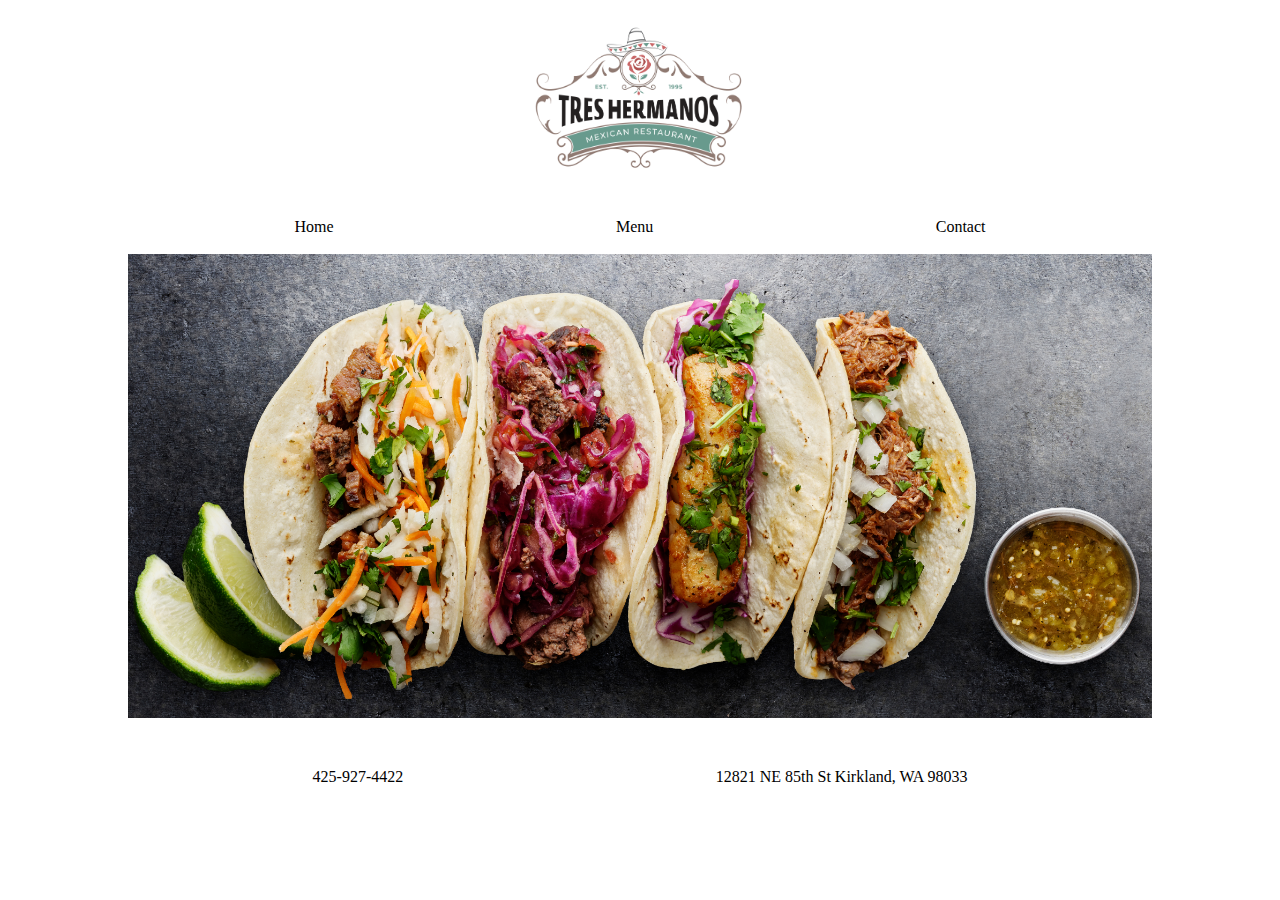
<file: index.html>
<!DOCTYPE html>
<html lang="en">

<head>
    <meta charset="UTF-8">
    <meta http-equiv="X-UA-Compatible" content="IE=edge">
    <meta name="viewport" content="width=device-width, initial-scale=1.0">
    <title>Tres Hermanos Restaurant</title>
    <link href="https://cdn.jsdelivr.net/npm/bootstrap@5.1.3/dist/css/bootstrap.min.css" rel="stylesheet"
        integrity="sha384-1BmE4kWBq78iYhFldvKuhfTAU6auU8tT94WrHftjDbrCEXSU1oBoqyl2QvZ6jIW3" crossorigin="anonymous">
    <link rel="stylesheet" href="./css/style.css">
</head>

<body>
    <div class="page">
        <header class="row">
            <div class="header-info">
                <a href="./index.html"><img src="./images/logo.png" height="150px" width="225px" /></a>
            </div>
        </header>

        <div class="row">
            <div class="menu">
                <a href="./index.html">Home</a>
                <a href="./menu.html">Menu</a>
                <a href="./contact.html">Contact</a>
            </div>
        </div>

        <img class="img-fluid homepage" src="./images/tacoplate.png" />

        <!-- <h1 class="row about-title">About Us</h1>
        <div class="row about-us">
            <img class="img-fluid staff" src="./images/3 brothers.jpeg" />
            <p>Lorem ipsum dolor sit amet consectetur, adipisicing elit. Recusandae itaque, aliquid ratione inventore
                quibusdam, delectus praesentium eius pariatur commodi incidunt, id quas deserunt possimus asperiores sed
                nemo expedita nesciunt voluptas?</p>
        </div> -->

        <footer>
            <div class="row">
                <div class="footer">
                    <div class="phone">
                        <p>425-927-4422</p>
                    </div>
                    <p>12821 NE 85th St Kirkland, WA 98033</p>
                </div>
            </div>
        </footer>
    </div>

</body>

</html>
</file>
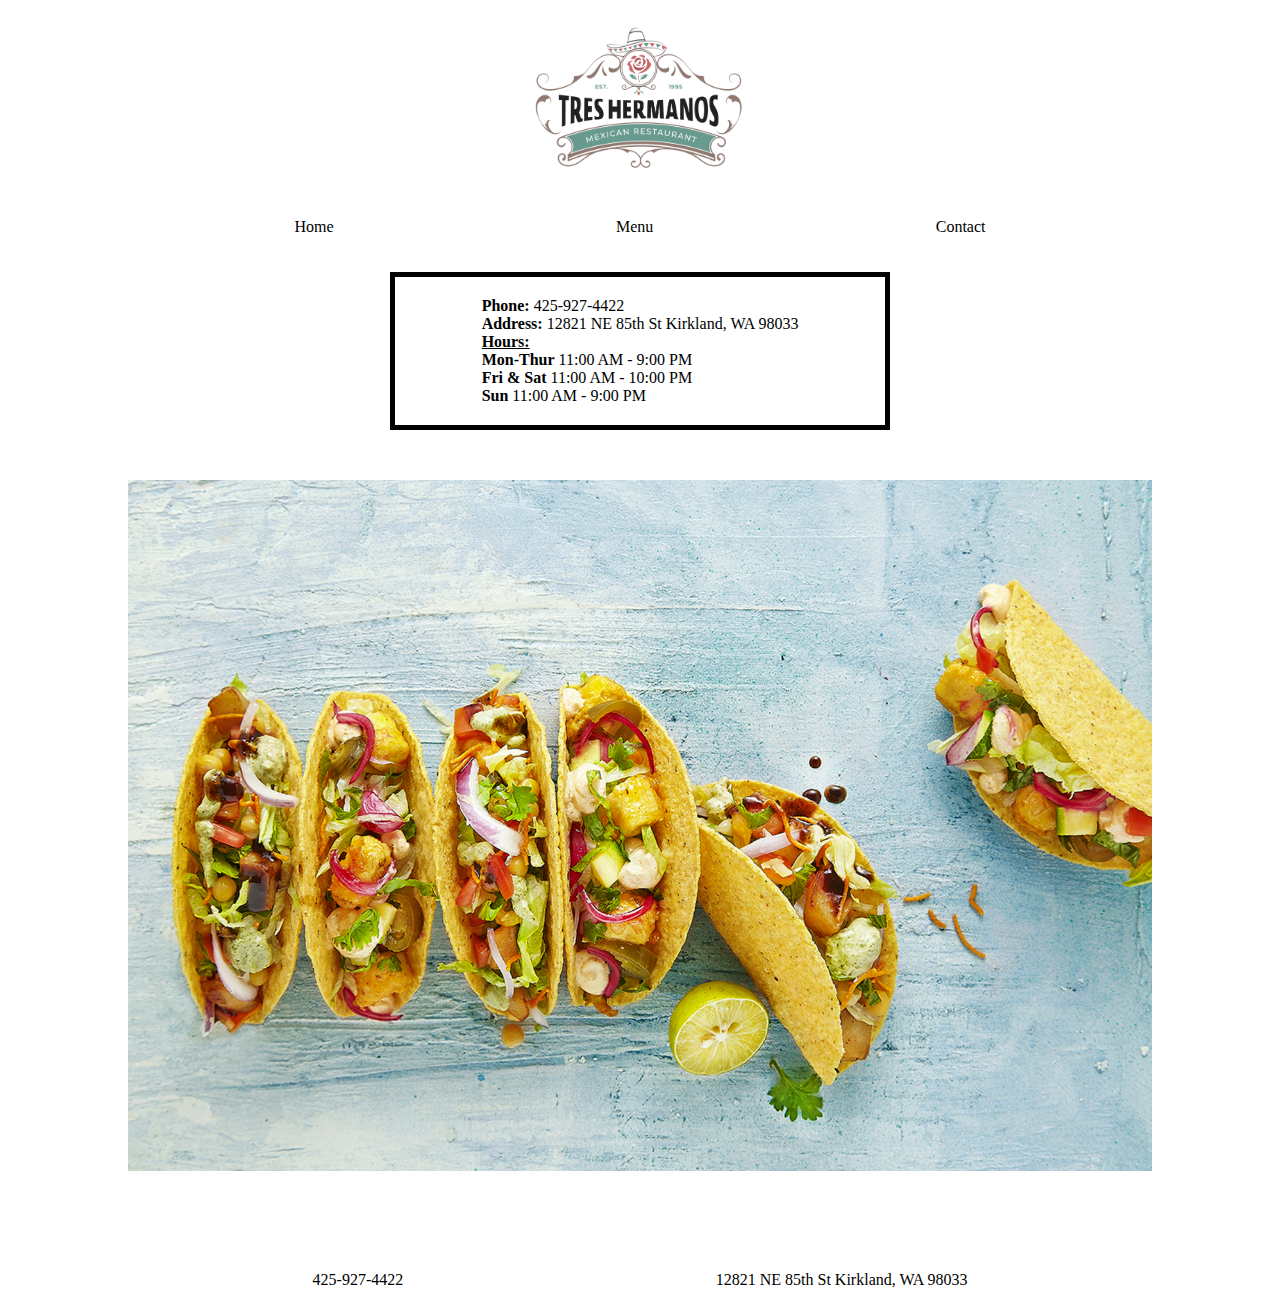
<file: contact.html>
<!DOCTYPE html>
<html lang="en">

<head>
    <meta charset="UTF-8">
    <meta http-equiv="X-UA-Compatible" content="IE=edge">
    <meta name="viewport" content="width=device-width, initial-scale=1.0">
    <title>Tres Hermanos Restaurant</title>
    <link href="https://cdn.jsdelivr.net/npm/bootstrap@5.1.3/dist/css/bootstrap.min.css" rel="stylesheet"
        integrity="sha384-1BmE4kWBq78iYhFldvKuhfTAU6auU8tT94WrHftjDbrCEXSU1oBoqyl2QvZ6jIW3" crossorigin="anonymous">
    <link rel="stylesheet" href="./css/style.css">
</head>

<body>
    <div class="page">
        <header class="row">
            <div class="header-info">
                <a href="./index.html"><img src="./images/logo.png" height="150px" width="225px" /></a>
            </div>
        </header>

        <div class="row">
            <div class="menu">
                <a href="./index.html">Home</a>
                <a href="./menu.html">Menu</a>
                <a href="./contact.html">Contact</a>
            </div>
        </div>

        <br>

        <div class="row contact">
            <div>
                <p><strong>Phone:</strong> 425-927-4422</p>
                <p><strong>Address:</strong> 12821 NE 85th St Kirkland, WA 98033</p>
                <p><strong><u>Hours:</u></strong></p>
                <p> <strong>Mon-Thur</strong>
                    11:00 AM - 9:00 PM
                </p>
                <p> <strong>Fri & Sat</strong>
                    11:00 AM - 10:00 PM
                </p>
                <p> <strong>Sun</strong>
                    11:00 AM - 9:00 PM
                </p>
            </div>
        </div>

        <img class="img-fluid contact-img" src="./images/tacos.png" />

        <footer>
            <div class="row">
                <div class="footer">
                    <p>425-927-4422</p>
                    <p>12821 NE 85th St Kirkland, WA 98033</p>
                </div>
            </div>
        </footer>
    </div>
</body>

</html>
</file>
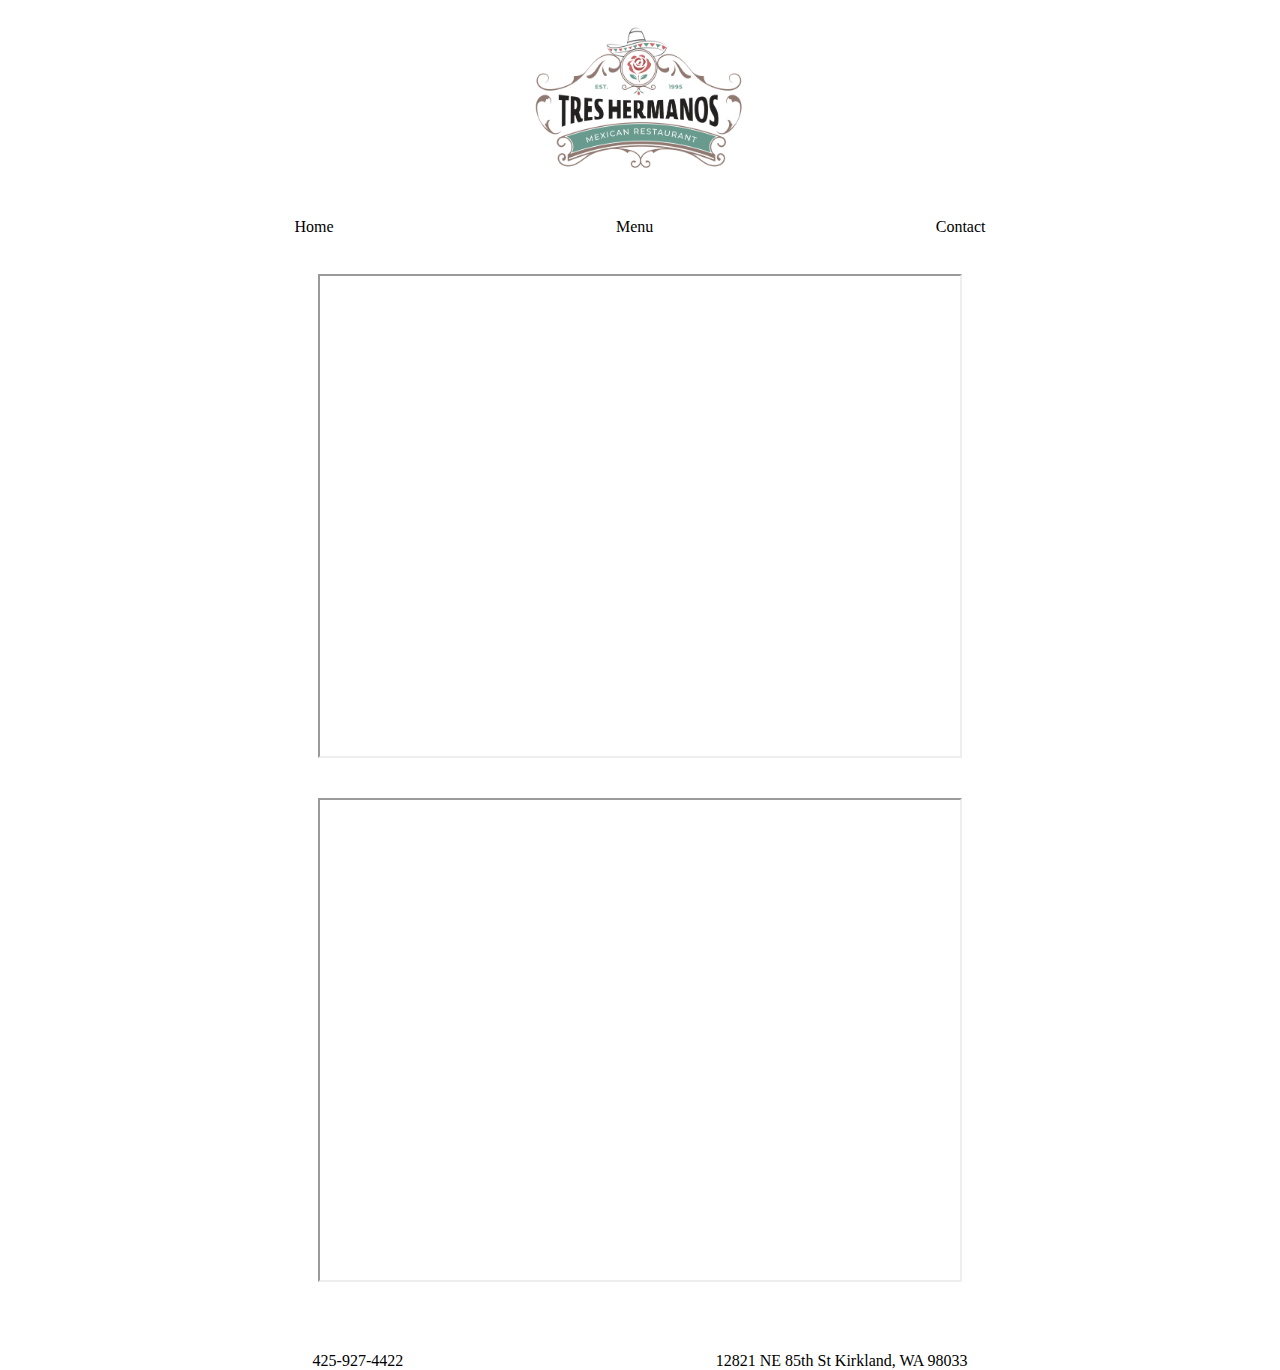
<file: menu.html>
<!DOCTYPE html>
<html lang="en">

<head>
    <meta charset="UTF-8">
    <meta http-equiv="X-UA-Compatible" content="IE=edge">
    <meta name="viewport" content="width=device-width, initial-scale=1.0">
    <title>Tres Hermanos Restaurant</title>
    <link href="https://cdn.jsdelivr.net/npm/bootstrap@5.1.3/dist/css/bootstrap.min.css" rel="stylesheet"
        integrity="sha384-1BmE4kWBq78iYhFldvKuhfTAU6auU8tT94WrHftjDbrCEXSU1oBoqyl2QvZ6jIW3" crossorigin="anonymous">
    <link rel="stylesheet" href="./css/style.css">
</head>

<body>
    <div class="page">
        <header class="row">
            <div class="header-info">
                <a href="./index.html"><img src="./images/logo.png" height="150px" width="225px" /></a>
            </div>
        </header>

        <div class="row">
            <div class="menu">
                <a href="./index.html">Home</a>
                <a href="./menu.html">Menu</a>
                <a href="./contact.html">Contact</a>
            </div>
        </div>


        <div class="pdfs" height="600px">
            <div class="menus"  width="100%">
                <iframe src="https://drive.google.com/file/d/1H3kpERDwcJYFk6RuKN41IxuoP5KqNdY6/preview" width="640" height="480" allow="autoplay"></iframe>
            </div>
            <div class="menus">
                <iframe src="https://drive.google.com/file/d/1H8-enctzkFOG4cFySK-ga3GJQIb2nHnZ/preview" width="640" height="480" allow="autoplay"></iframe>
            </div>
        </div>

        <footer>
            <div class="row">
                <div class="footer">
                    <p>425-927-4422</p>
                    <p>12821 NE 85th St Kirkland, WA 98033</p>
                </div>
            </div>
        </footer>
    </div>
</body>

</html>
</file>
<file: css/style.css>
* {
    margin: 0;
}

.page {
    min-height: 100vh;
}

.header-info {
    display: flex;
    justify-content: center;
    margin: auto;
    padding: 20px;
}

.logo {
    max-height: 100px;
    max-width: 100px;
}

.menu {
    display: flex;
    justify-content: space-evenly;
    align-items: center;
    margin: auto;
    padding: 15px;
}

.hours {
    display: block;
    justify-content: flex-start;
    font-size: 10px;
}

.homepage {
    display: flex;
    justify-content: center;
    align-items: center;
    margin: auto;
    max-width: 80%;
}

.staff {
    display: flex;
    justify-content: flex-start;
    max-height: 200px;
    max-width: 200px;
}

.about-us {
    display: flex;
    justify-content: center;
    align-items: center;
    margin: auto;
    border: 3px solid black;
    max-width: 60%;
}

.about-title {
    display: flex;
    justify-content: center;
    padding: 20px;
}

.contact {
    display: flex;
    justify-content: center;
    align-items: center;
    margin: auto;
    padding: 20px;
    border: 5px solid black;
    max-width: 450px;
    max-height: 400px;
}

.contact-img {
    display: flex;
    justify-content: center;
    align-items: center;
    margin: auto;
    max-width: 80%;
    padding: 50px;
}

.pdfs {
    display: block;
    justify-content: center;
    align-items: center;
    margin: auto;
    position: relative;
}

.menus {
    display: flex;
    justify-content: space-evenly;
    justify-content: center;
    align-items: center;
    padding: 20px;
}

.food {
    top: 0;
    left: 0;
    bottom: 0;
    right: 0;
}

.footer {
    display: flex;
    justify-content: space-evenly;
    position: absolute;
    min-width: 100vw;
    padding-top: 50px;
}

.item {
    display: flex;
    justify-content: center;
    align-items: center;
    margin: auto;
    height: 500px;
    width: auto;
    padding: 5px;
}

a {
    color: black;
    text-decoration: none;
    background-image: linear-gradient(black, black);
    background-size: 0 3px, auto;
    background-repeat: no-repeat;
    background-position: center bottom;
    transition: all .2s ease-out;
    padding: 3px;
}

a:visited {
    color: black;
}

a:hover {
    background-size: 100% 3px, auto;
}
</file>
